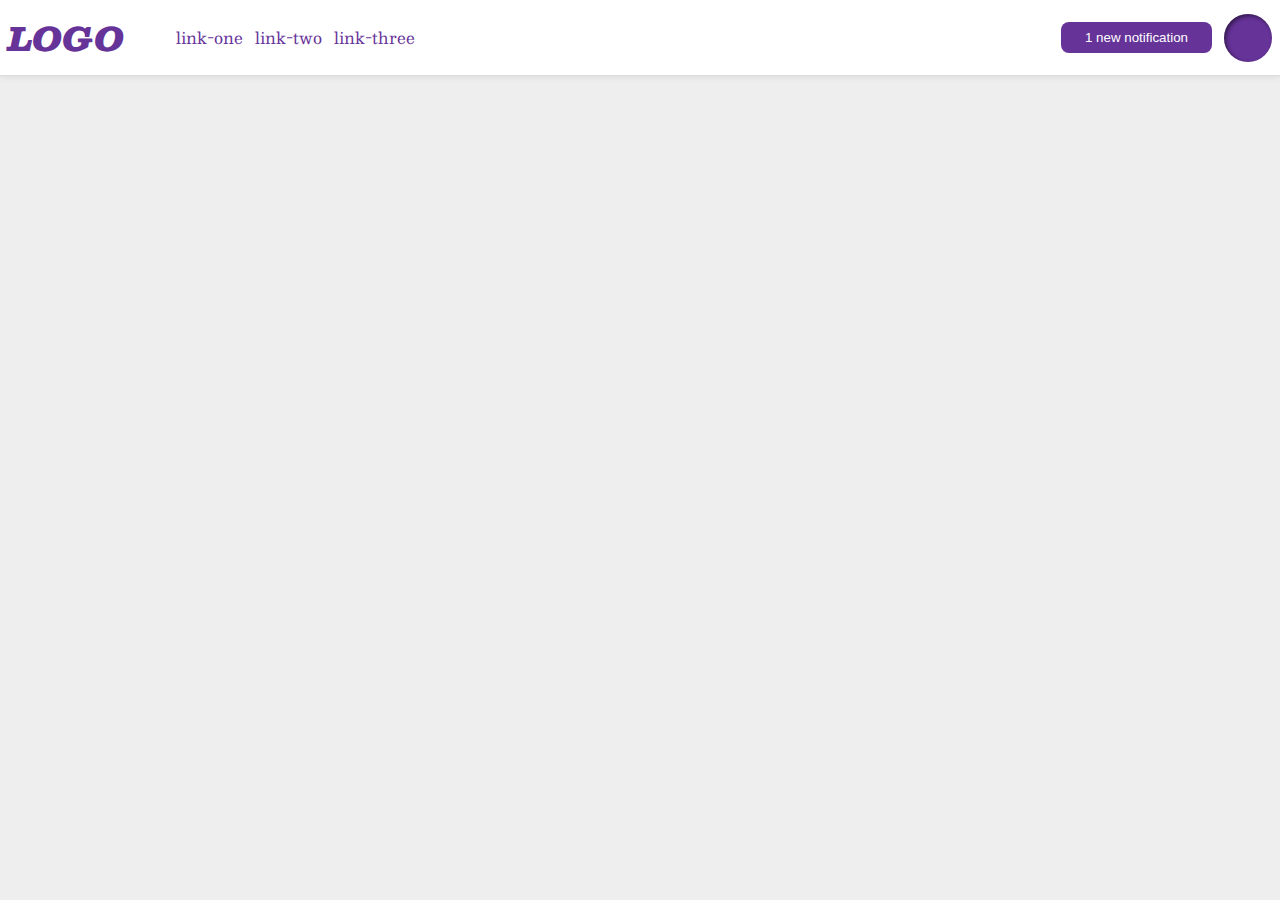
<file: flex/03-flex-header-2/index.html>
<!DOCTYPE html>
<html lang="en">
  <head>
    <meta charset="UTF-8">
    <meta http-equiv="X-UA-Compatible" content="IE=edge">
    <meta name="viewport" content="width=device-width, initial-scale=1.0">
    <title>Flex Header 2</title>
    <link rel="stylesheet" href="style.css">
  </head>
  <body>
    <div class="header">
      <div class="left">
        <div class="logo">
          LOGO
        </div>
        <ul class="links">
          <li><a href="https://google.com">link-one</a></li>
          <li><a href="https://google.com">link-two</a></li>
          <li><a href="https://google.com">link-three</a></li>
        </ul>
      </div>
      <div class="right">
        <button class="notifications">
          1 new notification
        </button>
        <div class="profile-image"></div>
      </div>
    </div>
  </body>
</html>
</file>
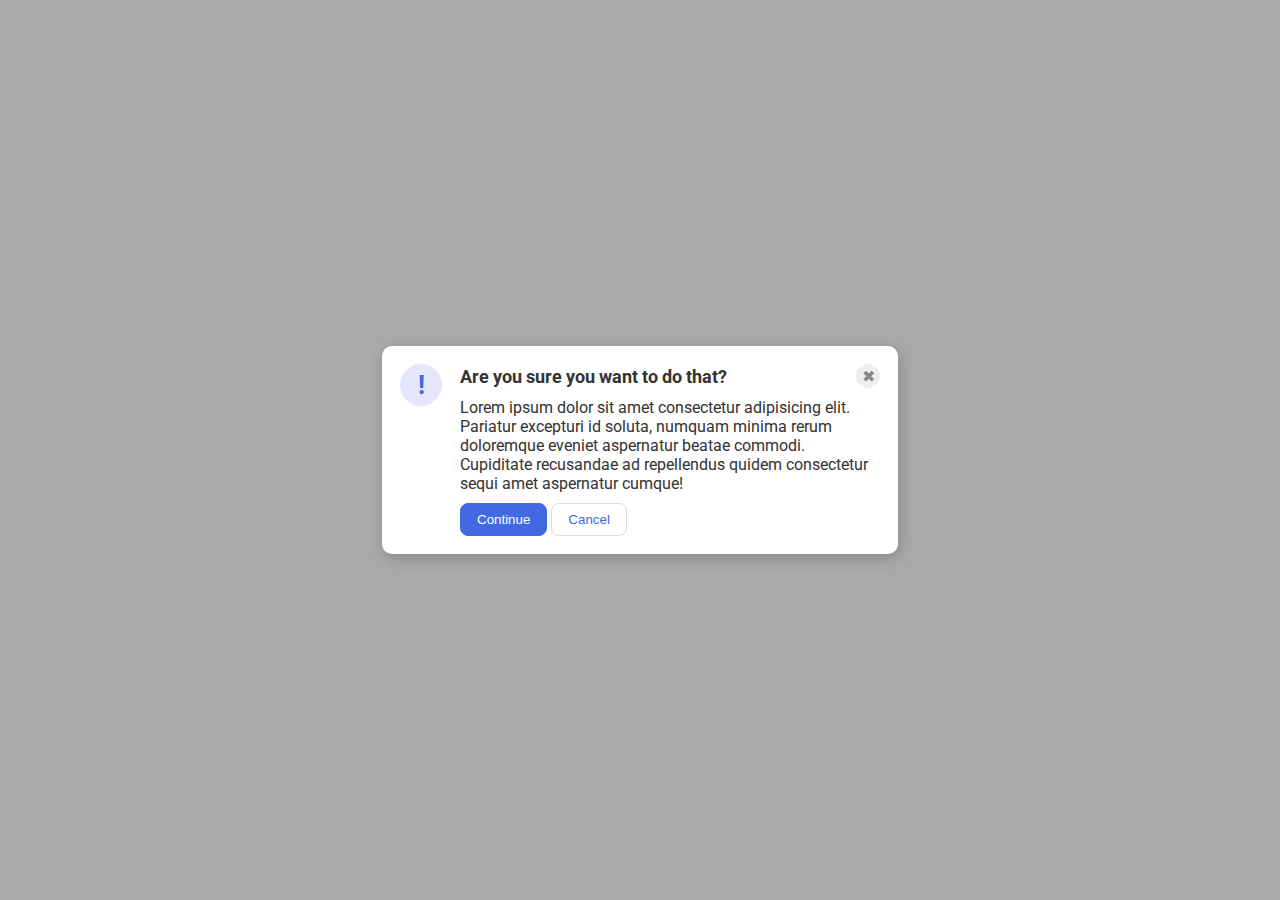
<file: flex/05-flex-modal/index.html>
<!DOCTYPE html>
<html lang="en">
  <head>
    <meta charset="UTF-8">
    <meta http-equiv="X-UA-Compatible" content="IE=edge">
    <meta name="viewport" content="width=device-width, initial-scale=1.0">
    <link rel="stylesheet" href="style.css">
    <title>Modal</title>
  </head>
  <body>
    <div class="modal">
      <div class="left">
        <div class="icon">!</div>
      </div>

      <div class="right">
        <div class="top">
          <div class="header">Are you sure you want to do that?</div>
          <button class="close-button">✖</button>
        </div>
        
        <div class="text">Lorem ipsum dolor sit amet consectetur adipisicing elit. Pariatur excepturi id soluta, numquam minima rerum doloremque eveniet aspernatur beatae commodi. Cupiditate recusandae ad repellendus quidem consectetur sequi amet aspernatur cumque!</div>
        <button class="continue">Continue</button>
        <button class="cancel">Cancel</button>
      </div>
    </div>
  </body>
</html>
</file>
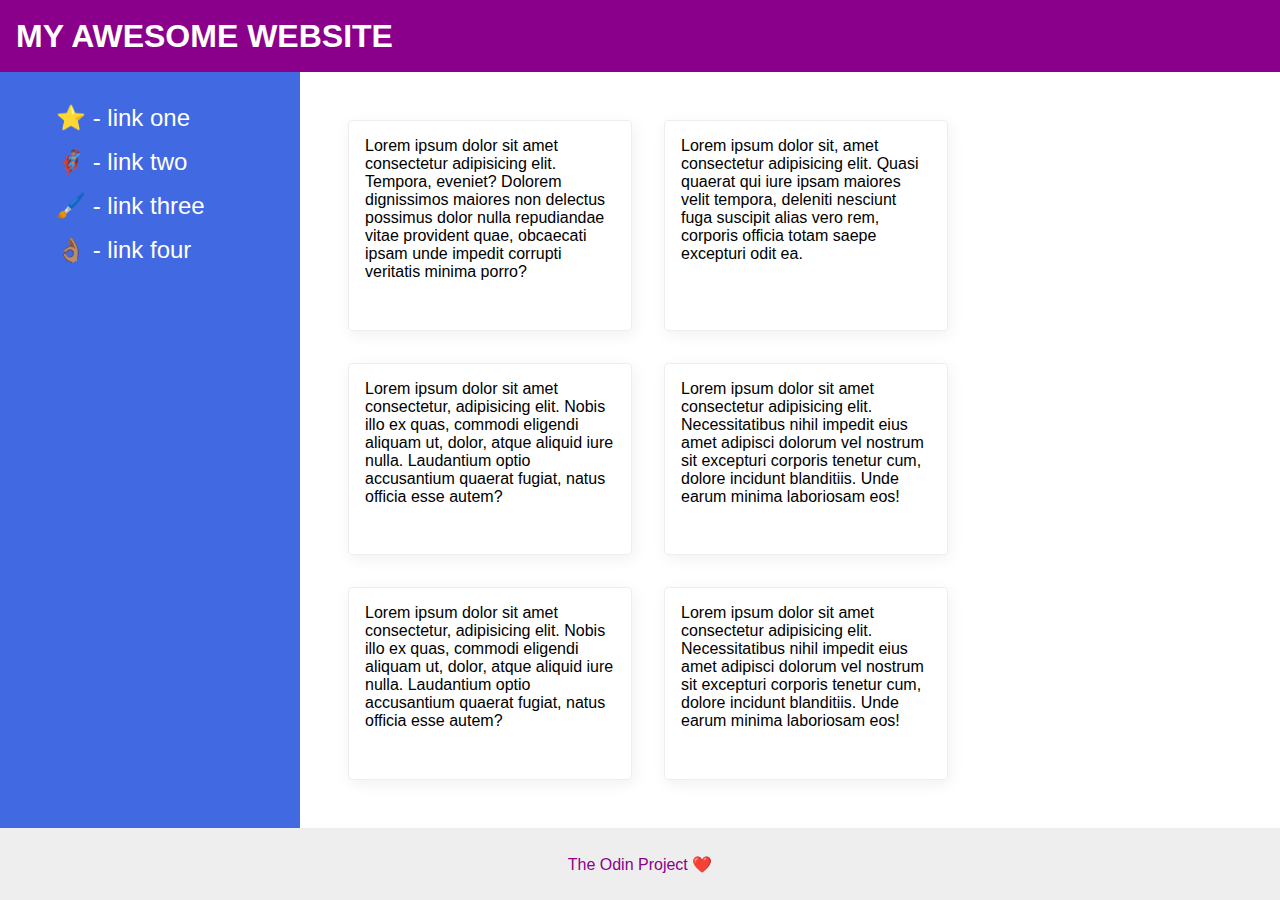
<file: flex/07-flex-layout-2/index.html>
<!DOCTYPE html>
<html lang="en">
  <head>
    <meta charset="UTF-8">
    <meta http-equiv="X-UA-Compatible" content="IE=edge">
    <meta name="viewport" content="width=device-width, initial-scale=1.0">
    <title>The Holy Grail</title>
    <link rel="stylesheet" href="style.css">
  </head>
  <body>
    <div class="header">
      MY AWESOME WEBSITE
    </div>
    
    <div class="container">
      <div class="sidebar">
        <ul>
          <li><a href="#">⭐ - link one</a></li>
          <li><a href="#">🦸🏽‍♂️ - link two</a></li>
          <li><a href="#">🖌️ - link three</a></li>
          <li><a href="#">👌🏽 - link four</a></li>
        </ul>
      </div>
      <div class="cards">
        <div class="card">Lorem ipsum dolor sit amet consectetur adipisicing elit. Tempora, eveniet? Dolorem dignissimos maiores non delectus possimus dolor nulla repudiandae vitae provident quae, obcaecati ipsam unde impedit corrupti veritatis minima porro?</div>
        <div class="card">Lorem ipsum dolor sit, amet consectetur adipisicing elit. Quasi quaerat qui iure ipsam maiores velit tempora, deleniti nesciunt fuga suscipit alias vero rem, corporis officia totam saepe excepturi odit ea.</div>
        <div class="card">Lorem ipsum dolor sit amet consectetur, adipisicing elit. Nobis illo ex quas, commodi eligendi aliquam ut, dolor, atque aliquid iure nulla. Laudantium optio accusantium quaerat fugiat, natus officia esse autem?</div>
        <div class="card">Lorem ipsum dolor sit amet consectetur adipisicing elit. Necessitatibus nihil impedit eius amet adipisci dolorum vel nostrum sit excepturi corporis tenetur cum, dolore incidunt blanditiis. Unde earum minima laboriosam eos!</div>
        <div class="card">Lorem ipsum dolor sit amet consectetur, adipisicing elit. Nobis illo ex quas, commodi eligendi aliquam ut, dolor, atque aliquid iure nulla. Laudantium optio accusantium quaerat fugiat, natus officia esse autem?</div>
        <div class="card">Lorem ipsum dolor sit amet consectetur adipisicing elit. Necessitatibus nihil impedit eius amet adipisci dolorum vel nostrum sit excepturi corporis tenetur cum, dolore incidunt blanditiis. Unde earum minima laboriosam eos!</div>
      </div>
    </div>
    <div class="footer">
      The Odin Project ❤️
    </div>
  </body>
</html>
</file>
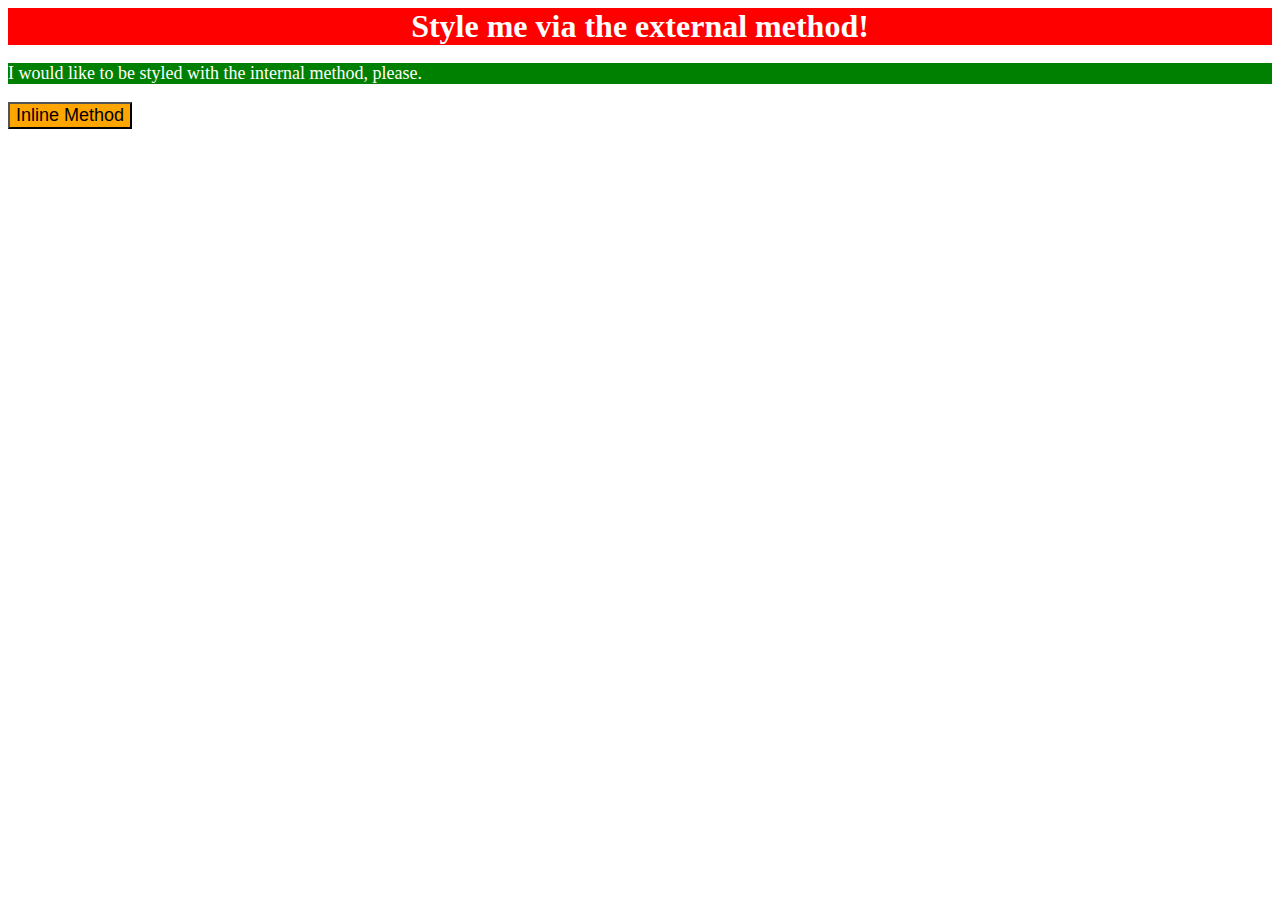
<file: foundations/01-css-methods/index.html>
<!DOCTYPE html>
<html lang="en">
  <head>
    <meta charset="UTF-8">
    <meta http-equiv="X-UA-Compatible" content="IE=edge">
    <meta name="viewport" content="width=device-width, initial-scale=1.0">
    <title>Methods for Adding CSS</title>
    <link href="styles.css" rel="stylesheet">
    <style>
      p {
        background-color: green;
        color: white;
        font-size: 18px;
      }
    </style>
  </head>
  <body>
    <div>Style me via the external method!</div>
    <p>I would like to be styled with the internal method, please.</p>
    <button style="background-color: orange; font-size: 18px;">Inline Method</button>
  </body>
</html>
</file>
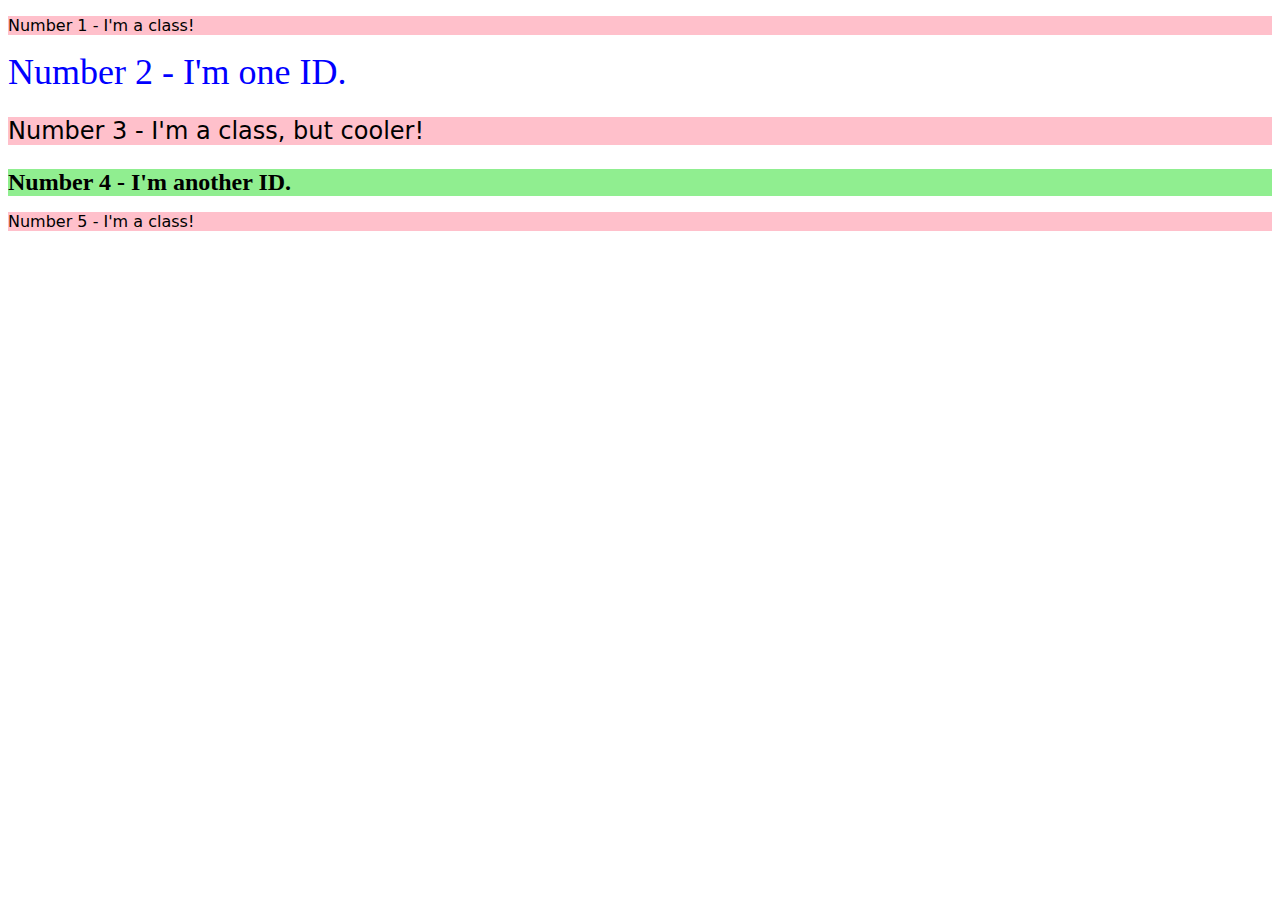
<file: foundations/02-class-id-selectors/index.html>
<!DOCTYPE html>
<html lang="en">
  <head>
    <meta charset="UTF-8">
    <meta http-equiv="X-UA-Compatible" content="IE=edge">
    <meta name="viewport" content="width=device-width, initial-scale=1.0">
    <title>Class and ID Selectors</title>
    <link rel="stylesheet" href="style.css">
  </head>
  <body>
    <p id="one" class="odd">Number 1 - I'm a class!</p>
    <div id="two" class="even">Number 2 - I'm one ID.</div>
    <p id="three" class="odd">Number 3 - I'm a class, but cooler!</p>
    <div id="four" class="even">Number 4 - I'm another ID.</div>
    <p id="five" class="odd">Number 5 - I'm a class!</p>
  </body>
</html>
</file>
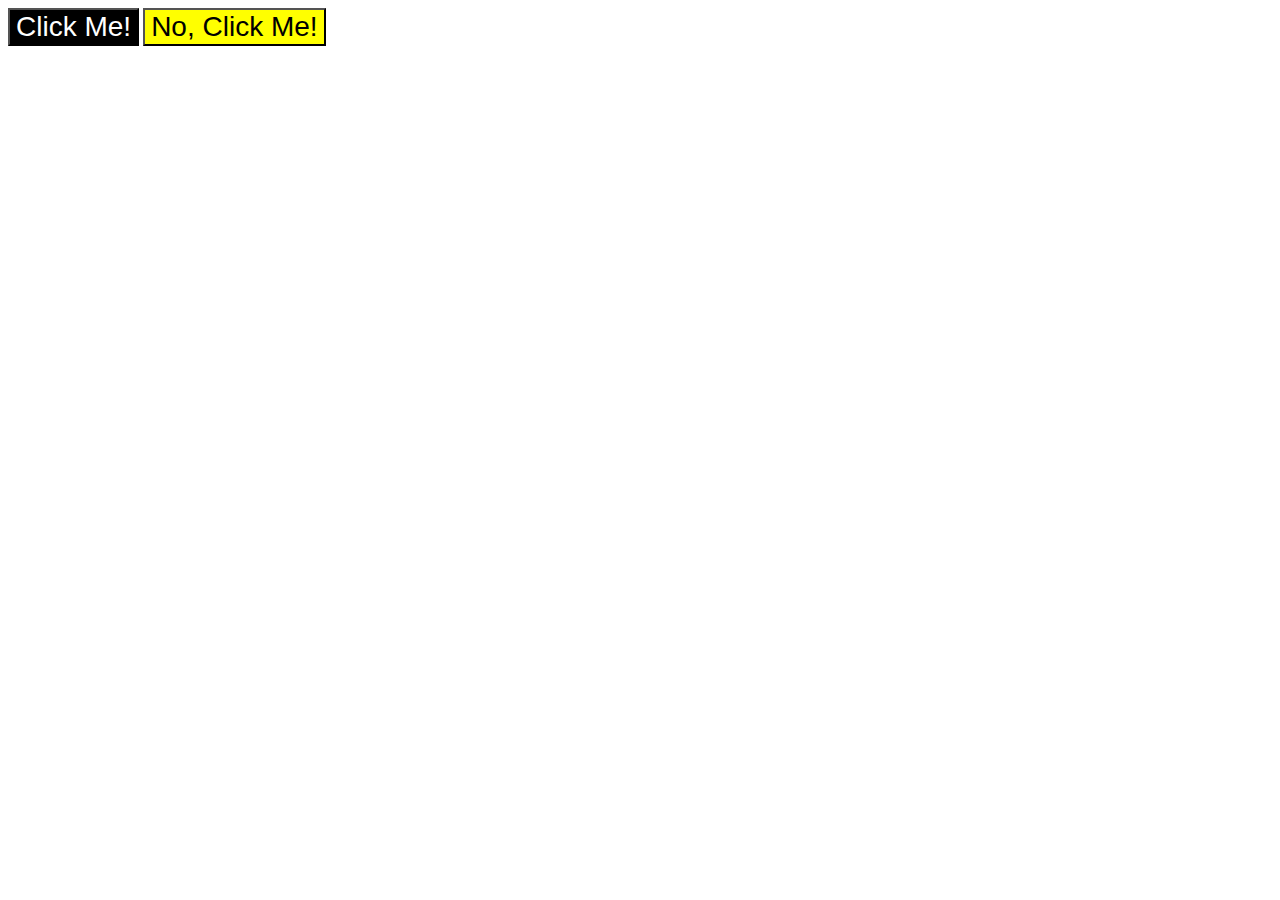
<file: foundations/03-grouping-selectors/index.html>
<!DOCTYPE html>
<html lang="en">
  <head>
    <meta charset="UTF-8">
    <meta http-equiv="X-UA-Compatible" content="IE=edge">
    <meta name="viewport" content="width=device-width, initial-scale=1.0">
    <title>Grouping Selectors</title>
    <link rel="stylesheet" href="style.css">
  </head>
  <body>
    <button class="button1">Click Me!</button>
    <button class="button2">No, Click Me!</button>
  </body>
</html>
</file>
<file: flex/03-flex-header-2/style.css>
/* this is some magical font-importing.  
you'll learn about it later. */
@import url('https://fonts.googleapis.com/css2?family=Besley:ital,wght@0,400;1,900&display=swap');

body {
  margin: 0;
  background: #eee;
  font-family: Besley, serif;
}

.header {
  background: white;
  border-bottom: 1px solid #ddd;
  box-shadow: 0 0 8px rgba(0,0,0,.1);
  display: flex;
  justify-content: space-between;
  padding: 8px;
}

.profile-image {
  background: rebeccapurple;
  box-shadow: inset 2px 2px 4px rgba(0,0,0,.5);
  border-radius: 50%;
  width: 48px;
  height: 48px;
}

.logo {
  color: rebeccapurple;
  font-size: 32px;
  font-weight: 900;
  font-style: italic;
}

.left,
.right {
  display: flex;
  align-items: center;
  gap: 12px;
}

.links {
  display: flex;
}

button {
  border: none;
  border-radius: 8px;
  background: rebeccapurple;
  color: white;
  padding: 8px 24px;
}

a {
  /* this removes the line under our links */
  text-decoration: none;
  color: rebeccapurple;
}

ul {
  list-style-type: none;
  gap: 12px;
}
</file>
<file: flex/05-flex-modal/style.css>
@import url('https://fonts.googleapis.com/css2?family=Roboto:wght@400;700&display=swap');

html, body {
  height: 100%;
}

body {
  font-family: Roboto, sans-serif;
  margin: 0;
  background: #aaa;
  color: #333;
  /* I'll give you this one for free lol */
  display: flex;
  align-items: center;
  justify-content: center;
}

.modal {
  background: white;
  width: 480px;
  border-radius: 10px;
  box-shadow: 2px 4px 16px rgba(0,0,0,.2);
}

.icon {
  color: royalblue;
  font-size: 26px;
  font-weight: 700;
  background: lavender;
  width: 42px;
  height: 42px;
  border-radius: 50%;
  display: flex;
  align-items: center;
  justify-content: center;
}

.close-button {
  background: #eee;
  border-radius: 50%;
  color: #888;
  font-weight: 400;
  font-size: 16px;
  height: 24px;
  width: 24px;
  display: flex;
  align-items: center;
  justify-content: center;
  border: 1px solid #eee;
  padding: 0;
}

button {
  cursor: pointer;
  padding: 8px 16px;
  border-radius: 8px;
}

button.continue {
  background: royalblue;
  border: 1px solid royalblue;
  color: white;
}

button.cancel {
  background: white;
  border: 1px solid #ddd;
  color: royalblue;
}

.modal {
  display: flex;
  justify-content: space-between;
  padding: 18px;
}

.top {
  display: flex;
  justify-content: space-between;
  align-items: center;
}

.header {
  font-size: 18px;
  font-weight: bold;
}

.left {
  padding-right: 18px;
}
 .right {
  align-self: center;
 }

 .top,
 .text {
  padding-bottom: 10px;
 }
</file>
<file: flex/07-flex-layout-2/style.css>
body {
  font-family: -apple-system, BlinkMacSystemFont, 'Segoe UI', Roboto, Oxygen, Ubuntu, Cantarell, 'Open Sans', 'Helvetica Neue', sans-serif;
  margin: 0;
  min-height: 100vh;
}

.header {
  height: 72px;
  background: darkmagenta;
  color: white;
}

.footer {
  height: 72px;
  background: #eee;
  color: darkmagenta;
}

.sidebar {
  width: 300px;
  background: royalblue;
  box-sizing: border-box;
}

.card {
  border: 1px solid #eee;
  box-shadow: 2px 4px 16px rgba(0,0,0,.06);
  border-radius: 4px;
}

/* Exercise */

body {
  display: flex;
  flex-direction: column;
  justify-content: space-between;
}

.header {
  display: flex;
  align-items: center;
  font-size: 32px;
  font-weight: 900;
  padding-left: 16px;
}

.container {
  display: flex;
  flex: 1;
}

.sidebar {
  flex-shrink: 0;
  padding: 16px;
}

ul {
  list-style: none;
}

li {
  padding-bottom: 16px;
}

a {
  text-decoration: none;
  color: white;
  font-size: 24px;
}

.cards {
  padding: 48px;
  display: flex;
  flex-wrap: wrap;
  gap: 32px;
  justify-content: flex-start;
}

.card {
  width: 250px;
  padding: 16px;
}

.footer {
  display: flex;
  justify-content: center;
  align-items: center;
}
</file>
<file: foundations/01-css-methods/styles.css>
div {
    background-color: red;
    color: white;
    font-size: 32px;
    font-weight: bold;
    text-align: center;
}
</file>
<file: foundations/02-class-id-selectors/style.css>
.odd {
    background-color: pink;
    font-family: Verdana, 'DejaVu Sans', sans-serif;
}

#two {
    color: blue;
    font-size: 36px;
}

#three, #four {
    font-size: 24px;
}

#four {
    background-color: lightgreen;
    font-weight: bold;
}
</file>
<file: foundations/03-grouping-selectors/style.css>
.button1 {
    background-color: black;
    color: white;
}

.button2 {
    background-color: yellow;
}

.button1, .button2 {
    font-size: 28px;
    font-family: Helvetica, 'Times News Roman', sans-serif;
}
</file>
